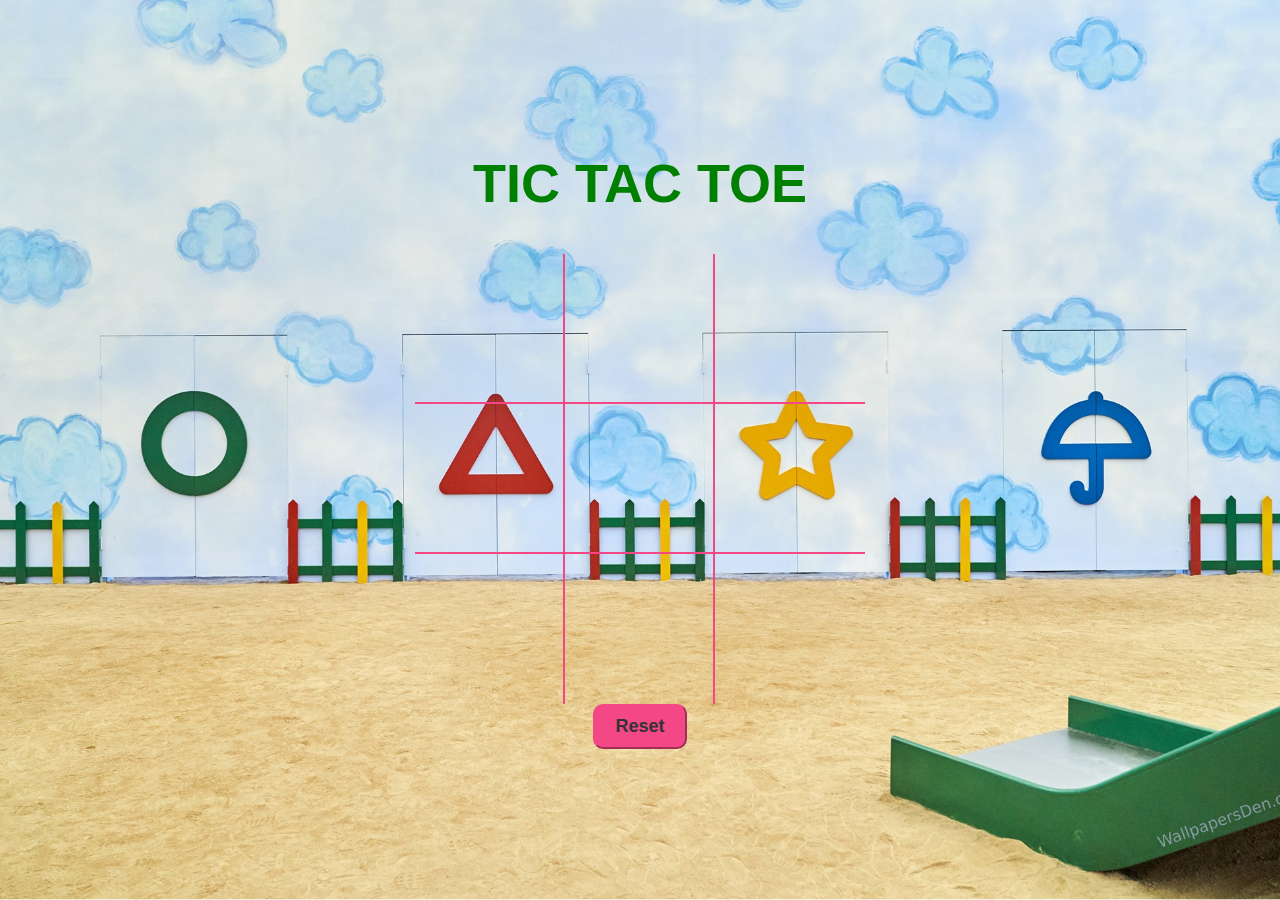
<file: index.html>
<!DOCTYPE html>
<html lang="en">
<head>
    <meta charset="UTF-8">
    <meta http-equiv="X-UA-Compatible" content="IE=edge">
    <meta name="viewport" content="width=device-width, initial-scale=1.0">
    <title>Tic Tac Toe</title>
    <link rel="stylesheet" href="style.css">
</head>
<body>
    <!-- <div class="startScreen">
        <h2>Squid Game</h2>
        <h3>Are you ready?</h3>
        <h4>Yes!</h4>
    </div> -->
    <section class="container">
        <h1 id="playerText">Tic Tac Toe</h1>

        <div id="gameboard">
            <div class="grid" id="0"></div>
            <div class="grid" id="1"></div>
            <div class="grid" id="2"></div>
            <div class="grid" id="3"></div>
            <div class="grid" id="4"></div>
            <div class="grid" id="5"></div>
            <div class="grid" id="6"></div>
            <div class="grid" id="7"></div>
            <div class="grid" id="8"></div>
        </div>

        <button id="restartBtn">Reset</button>

    </section>

    <script src="script.js"></script>
</body>
</html>
</file>
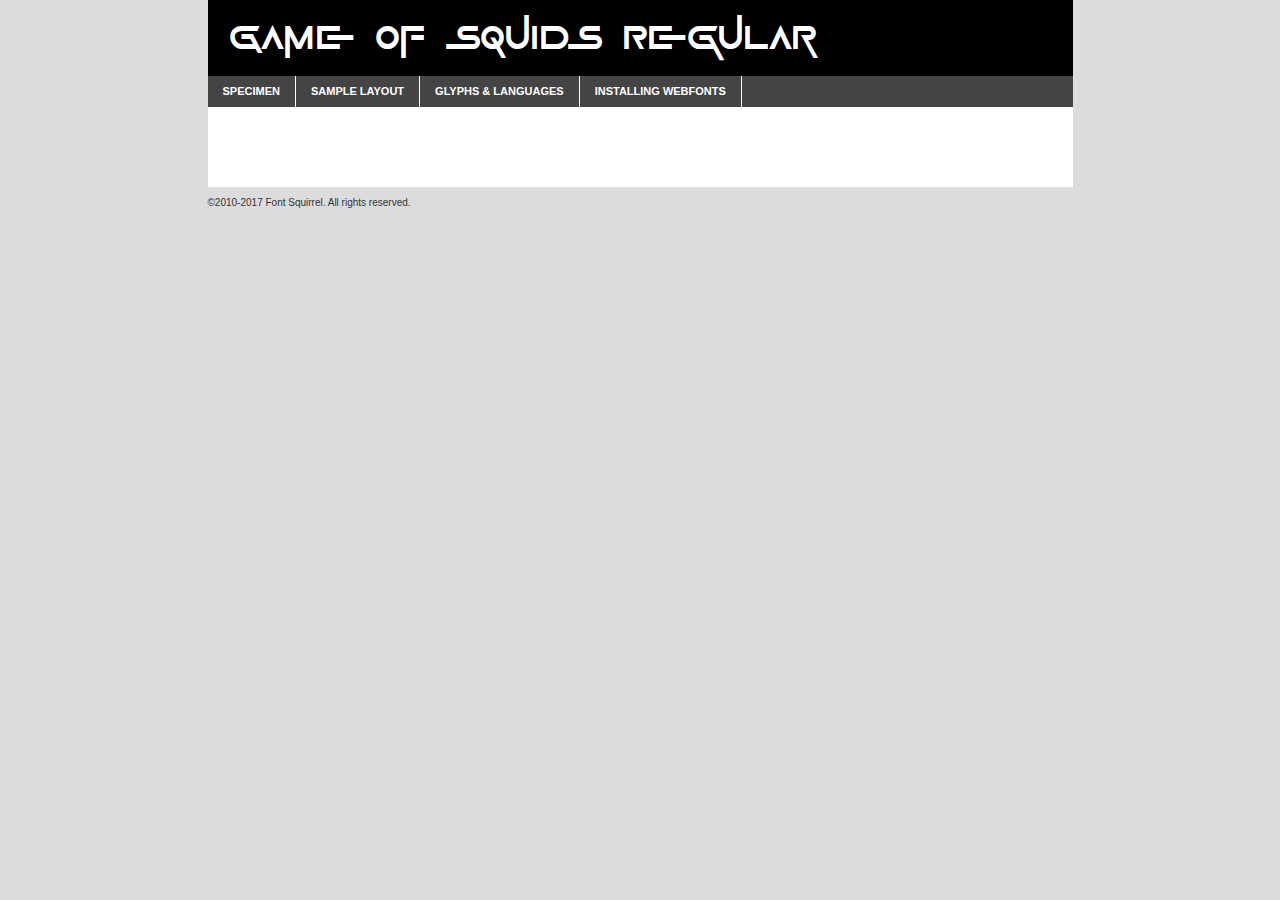
<file: font/webfontkit-20221219-161844/game_of_squids-demo.html>
<!DOCTYPE html PUBLIC "-//W3C//DTD XHTML 1.0 Transitional//EN"
        "http://www.w3.org/TR/xhtml1/DTD/xhtml1-transitional.dtd">

<html xmlns="http://www.w3.org/1999/xhtml" xml:lang="en" lang="en">
<head>
    <meta http-equiv="Content-Type" content="text/html; charset=utf-8"/>
    <script src="http://ajax.googleapis.com/ajax/libs/jquery/1.7.2/jquery.min.js" type="text/javascript" charset="utf-8"></script>
    <script type="text/javascript">
		(function($) {
			$.fn.easyTabs = function(option) {
				var param = jQuery.extend({ fadeSpeed: 'fast', defaultContent: 1, activeClass: 'active' }, option);
				$(this).each(function() {
					var thisId = '#' + this.id;
					if ( param.defaultContent == '' )
					{
						param.defaultContent = 1;
					}
					if ( typeof param.defaultContent == 'number' )
					{
						var defaultTab = $(thisId + ' .tabs li:eq(' + (param.defaultContent - 1) + ') a').attr('href').substr(1);
					}
					else
					{
						var defaultTab = param.defaultContent;
					}
					$(thisId + ' .tabs li a').each(function() {
						var tabToHide = $(this).attr('href').substr(1);
						$('#' + tabToHide).addClass('easytabs-tab-content');
					});
					hideAll();
					changeContent(defaultTab);

					function hideAll() {$(thisId + ' .easytabs-tab-content').hide();}

					function changeContent(tabId)
					{
						hideAll();
						$(thisId + ' .tabs li').removeClass(param.activeClass);
						$(thisId + ' .tabs li a[href=#' + tabId + ']').closest('li').addClass(param.activeClass);
						if ( param.fadeSpeed != 'none' )
						{
							$(thisId + ' #' + tabId).fadeIn(param.fadeSpeed);
						}
						else
						{
							$(thisId + ' #' + tabId).show();
						}
					}

					$(thisId + ' .tabs li').click(function() {
						var tabId = $(this).find('a').attr('href').substr(1);
						changeContent(tabId);
						return false;
					});
				});
			}
		})(jQuery);
    </script>
    <link rel="stylesheet" href="specimen_files/specimen_stylesheet.css" type="text/css" charset="utf-8"/>
    <link rel="stylesheet" href="stylesheet.css" type="text/css" charset="utf-8"/>

    <style type="text/css">
        		body {
			font-family: 'game_of_squidsregular';
        		}

            </style>

    <title>Game Of Squids Regular Specimen</title>


    <script type="text/javascript" charset="utf-8">
		$(document).ready(function() {
			$('#container').easyTabs({ defaultContent: 1 });
		});
    </script>
</head>

<body>
<div id="container">
    <div id="header">
		Game Of Squids Regular    </div>
    <ul class="tabs">
        <li><a href="#specimen">Specimen</a></li>
        <li><a href="#layout">Sample Layout</a></li>
		        <li><a href="#glyphs">Glyphs &amp; Languages</a></li>
        <li><a href="#installing">Installing Webfonts</a></li>

    </ul>

    <div id="main_content">


        <div id="specimen">

            <div class="section">
                <div class="grid12 firstcol">
                    <div class="huge">AaBb</div>
                </div>
            </div>

            <div class="section">
                <div class="glyph_range">A&#x200B;B&#x200b;C&#x200b;D&#x200b;E&#x200b;F&#x200b;G&#x200b;H&#x200b;I&#x200b;J&#x200b;K&#x200b;L&#x200b;M&#x200b;N&#x200b;O&#x200b;P&#x200b;Q&#x200b;R&#x200b;S&#x200b;T&#x200b;U&#x200b;V&#x200b;W&#x200b;X&#x200b;Y&#x200b;Z&#x200b;a&#x200b;b&#x200b;c&#x200b;d&#x200b;e&#x200b;f&#x200b;g&#x200b;h&#x200b;i&#x200b;j&#x200b;k&#x200b;l&#x200b;m&#x200b;n&#x200b;o&#x200b;p&#x200b;q&#x200b;r&#x200b;s&#x200b;t&#x200b;u&#x200b;v&#x200b;w&#x200b;x&#x200b;y&#x200b;z&#x200b;1&#x200b;2&#x200b;3&#x200b;4&#x200b;5&#x200b;6&#x200b;7&#x200b;8&#x200b;9&#x200b;0&#x200b;&amp;&#x200b;.&#x200b;,&#x200b;?&#x200b;!&#x200b;&#64;&#x200b;(&#x200b;)&#x200b;#&#x200b;$&#x200b;%&#x200b;*&#x200b;+&#x200b;-&#x200b;=&#x200b;:&#x200b;;</div>
            </div>
            <div class="section">
                <div class="grid12 firstcol">
                    <table class="sample_table">
                        <tr>
                            <td>10</td>
                            <td class="size10">abcdefghijklmnopqrstuvwxyzABCDEFGHIJKLMNOPQRSTUVWXYZ0123456789abcdefghijklmnopqrstuvwxyzABCDEFGHIJKLMNOPQRSTUVWXYZ0123456789abcdefghijklmnopqrstuvwxyzABCDEFGHIJKLMNOPQRSTUVWXYZ</td>
                        </tr>
                        <tr>
                            <td>11</td>
                            <td class="size11">abcdefghijklmnopqrstuvwxyzABCDEFGHIJKLMNOPQRSTUVWXYZ0123456789abcdefghijklmnopqrstuvwxyzABCDEFGHIJKLMNOPQRSTUVWXYZ0123456789abcdefghijklmnopqrstuvwxyzABCDEFGHIJKLMNOPQRSTUVWXYZ</td>
                        </tr>
                        <tr>
                            <td>12</td>
                            <td class="size12">abcdefghijklmnopqrstuvwxyzABCDEFGHIJKLMNOPQRSTUVWXYZ0123456789abcdefghijklmnopqrstuvwxyzABCDEFGHIJKLMNOPQRSTUVWXYZ0123456789abcdefghijklmnopqrstuvwxyzABCDEFGHIJKLMNOPQRSTUVWXYZ</td>
                        </tr>
                        <tr>
                            <td>13</td>
                            <td class="size13">abcdefghijklmnopqrstuvwxyzABCDEFGHIJKLMNOPQRSTUVWXYZ0123456789abcdefghijklmnopqrstuvwxyzABCDEFGHIJKLMNOPQRSTUVWXYZ0123456789abcdefghijklmnopqrstuvwxyzABCDEFGHIJKLMNOPQRSTUVWXYZ</td>
                        </tr>
                        <tr>
                            <td>14</td>
                            <td class="size14">abcdefghijklmnopqrstuvwxyzABCDEFGHIJKLMNOPQRSTUVWXYZ0123456789abcdefghijklmnopqrstuvwxyzABCDEFGHIJKLMNOPQRSTUVWXYZ0123456789abcdefghijklmnopqrstuvwxyzABCDEFGHIJKLMNOPQRSTUVWXYZ</td>
                        </tr>
                        <tr>
                            <td>16</td>
                            <td class="size16">abcdefghijklmnopqrstuvwxyzABCDEFGHIJKLMNOPQRSTUVWXYZ0123456789abcdefghijklmnopqrstuvwxyzABCDEFGHIJKLMNOPQRSTUVWXYZ</td>
                        </tr>
                        <tr>
                            <td>18</td>
                            <td class="size18">abcdefghijklmnopqrstuvwxyzABCDEFGHIJKLMNOPQRSTUVWXYZ0123456789abcdefghijklmnopqrstuvwxyzABCDEFGHIJKLMNOPQRSTUVWXYZ</td>
                        </tr>
                        <tr>
                            <td>20</td>
                            <td class="size20">abcdefghijklmnopqrstuvwxyzABCDEFGHIJKLMNOPQRSTUVWXYZ0123456789abcdefghijklmnopqrstuvwxyzABCDEFGHIJKLMNOPQRSTUVWXYZ</td>
                        </tr>
                        <tr>
                            <td>24</td>
                            <td class="size24">abcdefghijklmnopqrstuvwxyzABCDEFGHIJKLMNOPQRSTUVWXYZ0123456789abcdefghijklmnopqrstuvwxyzABCDEFGHIJKLMNOPQRSTUVWXYZ</td>
                        </tr>
                        <tr>
                            <td>30</td>
                            <td class="size30">abcdefghijklmnopqrstuvwxyzABCDEFGHIJKLMNOPQRSTUVWXYZ0123456789abcdefghijklmnopqrstuvwxyzABCDEFGHIJKLMNOPQRSTUVWXYZ</td>
                        </tr>
                        <tr>
                            <td>36</td>
                            <td class="size36">abcdefghijklmnopqrstuvwxyzABCDEFGHIJKLMNOPQRSTUVWXYZ0123456789abcdefghijklmnopqrstuvwxyzABCDEFGHIJKLMNOPQRSTUVWXYZ</td>
                        </tr>
                        <tr>
                            <td>48</td>
                            <td class="size48">abcdefghijklmnopqrstuvwxyzABCDEFGHIJKLMNOPQRSTUVWXYZ0123456789abcdefghijklmnopqrstuvwxyzABCDEFGHIJKLMNOPQRSTUVWXYZ</td>
                        </tr>
                        <tr>
                            <td>60</td>
                            <td class="size60">abcdefghijklmnopqrstuvwxyzABCDEFGHIJKLMNOPQRSTUVWXYZ0123456789abcdefghijklmnopqrstuvwxyzABCDEFGHIJKLMNOPQRSTUVWXYZ</td>
                        </tr>
                        <tr>
                            <td>72</td>
                            <td class="size72">abcdefghijklmnopqrstuvwxyzABCDEFGHIJKLMNOPQRSTUVWXYZ0123456789abcdefghijklmnopqrstuvwxyzABCDEFGHIJKLMNOPQRSTUVWXYZ</td>
                        </tr>
                        <tr>
                            <td>90</td>
                            <td class="size90">abcdefghijklmnopqrstuvwxyzABCDEFGHIJKLMNOPQRSTUVWXYZ0123456789abcdefghijklmnopqrstuvwxyzABCDEFGHIJKLMNOPQRSTUVWXYZ</td>
                        </tr>
                    </table>

                </div>

            </div>


            <div class="section" id="bodycomparison">


                <div id="xheight">
                    <div class="fontbody">&#x25FC;&#x25FC;&#x25FC;&#x25FC;&#x25FC;&#x25FC;&#x25FC;&#x25FC;&#x25FC;&#x25FC;&#x25FC;&#x25FC;&#x25FC;&#x25FC;&#x25FC;&#x25FC;&#x25FC;&#x25FC;&#x25FC;&#x25FC;&#x25FC;&#x25FC;&#x25FC;&#x25FC;&#x25FC;&#x25FC;&#x25FC;&#x25FC;&#x25FC;&#x25FC;&#x25FC;&#x25FC;&#x25FC;&#x25FC;&#x25FC;&#x25FC;&#x25FC;&#x25FC;&#x25FC;&#x25FC;&#x25FC;&#x25FC;&#x25FC;&#x25FC;&#x25FC;&#x25FC;&#x25FC;&#x25FC;&#x25FC;&#x25FC;&#x25FC;&#x25FC;&#x25FC;&#x25FC;&#x25FC;&#x25FC;&#x25FC;&#x25FC;&#x25FC;&#x25FC;&#x25FC;&#x25FC;&#x25FC;&#x25FC;&#x25FC;&#x25FC;&#x25FC;&#x25FC;&#x25FC;&#x25FC;&#x25FC;&#x25FC;&#x25FC;&#x25FC;&#x25FC;&#x25FC;&#x25FC;&#x25FC;&#x25FC;&#x25FC;&#x25FC;&#x25FC;&#x25FC;&#x25FC;&#x25FC;&#x25FC;&#x25FC;&#x25FC;&#x25FC;&#x25FC;&#x25FC;&#x25FC;&#x25FC;&#x25FC;&#x25FC;&#x25FC;&#x25FC;&#x25FC;&#x25FC;body</div>
                    <div class="arialbody">body</div>
                    <div class="verdanabody">body</div>
                    <div class="georgiabody">body</div>
                </div>
                <div class="fontbody" style="z-index:1">
                    body<span>Game Of Squids Regular</span>
                </div>
                <div class="arialbody" style="z-index:1">
                    body<span>Arial</span>
                </div>
                <div class="verdanabody" style="z-index:1">
                    body<span>Verdana</span>
                </div>
                <div class="georgiabody" style="z-index:1">
                    body<span>Georgia</span>
                </div>


            </div>


            <div class="section psample psample_row1" id="">

                <div class="grid2 firstcol">
                    <p class="size10"><span>10.</span>Aenean lacinia bibendum nulla sed consectetur. Fusce dapibus, tellus ac cursus commodo, tortor mauris condimentum nibh, ut fermentum massa justo sit amet risus. Nullam id dolor id nibh ultricies vehicula ut id elit. Cum sociis natoque penatibus et magnis dis parturient montes, nascetur ridiculus mus. Nulla vitae elit libero, a pharetra augue.</p>

                </div>
                <div class="grid3">
                    <p class="size11"><span>11.</span>Aenean lacinia bibendum nulla sed consectetur. Fusce dapibus, tellus ac cursus commodo, tortor mauris condimentum nibh, ut fermentum massa justo sit amet risus. Nullam id dolor id nibh ultricies vehicula ut id elit. Cum sociis natoque penatibus et magnis dis parturient montes, nascetur ridiculus mus. Nulla vitae elit libero, a pharetra augue.</p>

                </div>
                <div class="grid3">
                    <p class="size12"><span>12.</span>Aenean lacinia bibendum nulla sed consectetur. Fusce dapibus, tellus ac cursus commodo, tortor mauris condimentum nibh, ut fermentum massa justo sit amet risus. Nullam id dolor id nibh ultricies vehicula ut id elit. Cum sociis natoque penatibus et magnis dis parturient montes, nascetur ridiculus mus. Nulla vitae elit libero, a pharetra augue.</p>

                </div>
                <div class="grid4">
                    <p class="size13"><span>13.</span>Aenean lacinia bibendum nulla sed consectetur. Fusce dapibus, tellus ac cursus commodo, tortor mauris condimentum nibh, ut fermentum massa justo sit amet risus. Nullam id dolor id nibh ultricies vehicula ut id elit. Cum sociis natoque penatibus et magnis dis parturient montes, nascetur ridiculus mus. Nulla vitae elit libero, a pharetra augue.</p>

                </div>
                <div class="white_blend"></div>

            </div>
            <div class="section psample psample_row2" id="">
                <div class="grid3 firstcol">
                    <p class="size14"><span>14.</span>Aenean lacinia bibendum nulla sed consectetur. Fusce dapibus, tellus ac cursus commodo, tortor mauris condimentum nibh, ut fermentum massa justo sit amet risus. Nullam id dolor id nibh ultricies vehicula ut id elit. Cum sociis natoque penatibus et magnis dis parturient montes, nascetur ridiculus mus. Nulla vitae elit libero, a pharetra augue.</p>

                </div>
                <div class="grid4">
                    <p class="size16"><span>16.</span>Aenean lacinia bibendum nulla sed consectetur. Fusce dapibus, tellus ac cursus commodo, tortor mauris condimentum nibh, ut fermentum massa justo sit amet risus. Nullam id dolor id nibh ultricies vehicula ut id elit. Cum sociis natoque penatibus et magnis dis parturient montes, nascetur ridiculus mus. Nulla vitae elit libero, a pharetra augue.</p>

                </div>
                <div class="grid5">
                    <p class="size18"><span>18.</span>Aenean lacinia bibendum nulla sed consectetur. Fusce dapibus, tellus ac cursus commodo, tortor mauris condimentum nibh, ut fermentum massa justo sit amet risus. Nullam id dolor id nibh ultricies vehicula ut id elit. Cum sociis natoque penatibus et magnis dis parturient montes, nascetur ridiculus mus. Nulla vitae elit libero, a pharetra augue.</p>

                </div>

                <div class="white_blend"></div>

            </div>

            <div class="section psample psample_row3" id="">
                <div class="grid5 firstcol">
                    <p class="size20"><span>20.</span>Aenean lacinia bibendum nulla sed consectetur. Fusce dapibus, tellus ac cursus commodo, tortor mauris condimentum nibh, ut fermentum massa justo sit amet risus. Nullam id dolor id nibh ultricies vehicula ut id elit. Cum sociis natoque penatibus et magnis dis parturient montes, nascetur ridiculus mus. Nulla vitae elit libero, a pharetra augue.</p>
                </div>
                <div class="grid7">
                    <p class="size24"><span>24.</span>Aenean lacinia bibendum nulla sed consectetur. Fusce dapibus, tellus ac cursus commodo, tortor mauris condimentum nibh, ut fermentum massa justo sit amet risus. Nullam id dolor id nibh ultricies vehicula ut id elit. Cum sociis natoque penatibus et magnis dis parturient montes, nascetur ridiculus mus. Nulla vitae elit libero, a pharetra augue.</p>
                </div>

                <div class="white_blend"></div>

            </div>

            <div class="section psample psample_row4" id="">
                <div class="grid12 firstcol">
                    <p class="size30"><span>30.</span>Aenean lacinia bibendum nulla sed consectetur. Fusce dapibus, tellus ac cursus commodo, tortor mauris condimentum nibh, ut fermentum massa justo sit amet risus. Nullam id dolor id nibh ultricies vehicula ut id elit. Cum sociis natoque penatibus et magnis dis parturient montes, nascetur ridiculus mus. Nulla vitae elit libero, a pharetra augue.</p>
                </div>
                <div class="white_blend"></div>

            </div>


            <div class="section psample psample_row1 fullreverse">
                <div class="grid2 firstcol">
                    <p class="size10"><span>10.</span>Aenean lacinia bibendum nulla sed consectetur. Fusce dapibus, tellus ac cursus commodo, tortor mauris condimentum nibh, ut fermentum massa justo sit amet risus. Nullam id dolor id nibh ultricies vehicula ut id elit. Cum sociis natoque penatibus et magnis dis parturient montes, nascetur ridiculus mus. Nulla vitae elit libero, a pharetra augue.</p>

                </div>
                <div class="grid3">
                    <p class="size11"><span>11.</span>Aenean lacinia bibendum nulla sed consectetur. Fusce dapibus, tellus ac cursus commodo, tortor mauris condimentum nibh, ut fermentum massa justo sit amet risus. Nullam id dolor id nibh ultricies vehicula ut id elit. Cum sociis natoque penatibus et magnis dis parturient montes, nascetur ridiculus mus. Nulla vitae elit libero, a pharetra augue.</p>

                </div>
                <div class="grid3">
                    <p class="size12"><span>12.</span>Aenean lacinia bibendum nulla sed consectetur. Fusce dapibus, tellus ac cursus commodo, tortor mauris condimentum nibh, ut fermentum massa justo sit amet risus. Nullam id dolor id nibh ultricies vehicula ut id elit. Cum sociis natoque penatibus et magnis dis parturient montes, nascetur ridiculus mus. Nulla vitae elit libero, a pharetra augue.</p>

                </div>
                <div class="grid4">
                    <p class="size13"><span>13.</span>Aenean lacinia bibendum nulla sed consectetur. Fusce dapibus, tellus ac cursus commodo, tortor mauris condimentum nibh, ut fermentum massa justo sit amet risus. Nullam id dolor id nibh ultricies vehicula ut id elit. Cum sociis natoque penatibus et magnis dis parturient montes, nascetur ridiculus mus. Nulla vitae elit libero, a pharetra augue.</p>

                </div>
                <div class="black_blend"></div>

            </div>

            <div class="section psample psample_row2 fullreverse">
                <div class="grid3 firstcol">
                    <p class="size14"><span>14.</span>Aenean lacinia bibendum nulla sed consectetur. Fusce dapibus, tellus ac cursus commodo, tortor mauris condimentum nibh, ut fermentum massa justo sit amet risus. Nullam id dolor id nibh ultricies vehicula ut id elit. Cum sociis natoque penatibus et magnis dis parturient montes, nascetur ridiculus mus. Nulla vitae elit libero, a pharetra augue.</p>

                </div>
                <div class="grid4">
                    <p class="size16"><span>16.</span>Aenean lacinia bibendum nulla sed consectetur. Fusce dapibus, tellus ac cursus commodo, tortor mauris condimentum nibh, ut fermentum massa justo sit amet risus. Nullam id dolor id nibh ultricies vehicula ut id elit. Cum sociis natoque penatibus et magnis dis parturient montes, nascetur ridiculus mus. Nulla vitae elit libero, a pharetra augue.</p>

                </div>
                <div class="grid5">
                    <p class="size18"><span>18.</span>Aenean lacinia bibendum nulla sed consectetur. Fusce dapibus, tellus ac cursus commodo, tortor mauris condimentum nibh, ut fermentum massa justo sit amet risus. Nullam id dolor id nibh ultricies vehicula ut id elit. Cum sociis natoque penatibus et magnis dis parturient montes, nascetur ridiculus mus. Nulla vitae elit libero, a pharetra augue.</p>

                </div>
                <div class="black_blend"></div>

            </div>

            <div class="section psample fullreverse psample_row3" id="">
                <div class="grid5 firstcol">
                    <p class="size20"><span>20.</span>Aenean lacinia bibendum nulla sed consectetur. Fusce dapibus, tellus ac cursus commodo, tortor mauris condimentum nibh, ut fermentum massa justo sit amet risus. Nullam id dolor id nibh ultricies vehicula ut id elit. Cum sociis natoque penatibus et magnis dis parturient montes, nascetur ridiculus mus. Nulla vitae elit libero, a pharetra augue.</p>
                </div>
                <div class="grid7">
                    <p class="size24"><span>24.</span>Aenean lacinia bibendum nulla sed consectetur. Fusce dapibus, tellus ac cursus commodo, tortor mauris condimentum nibh, ut fermentum massa justo sit amet risus. Nullam id dolor id nibh ultricies vehicula ut id elit. Cum sociis natoque penatibus et magnis dis parturient montes, nascetur ridiculus mus. Nulla vitae elit libero, a pharetra augue.</p>
                </div>

                <div class="black_blend"></div>

            </div>

            <div class="section psample fullreverse psample_row4" id="" style="border-bottom: 20px #000 solid;">
                <div class="grid12 firstcol">
                    <p class="size30"><span>30.</span>Aenean lacinia bibendum nulla sed consectetur. Fusce dapibus, tellus ac cursus commodo, tortor mauris condimentum nibh, ut fermentum massa justo sit amet risus. Nullam id dolor id nibh ultricies vehicula ut id elit. Cum sociis natoque penatibus et magnis dis parturient montes, nascetur ridiculus mus. Nulla vitae elit libero, a pharetra augue.</p>
                </div>
                <div class="black_blend"></div>

            </div>


        </div>

        <div id="layout">

            <div class="section">

                <div class="grid12 firstcol">
                    <h1>Lorem Ipsum Dolor</h1>
                    <h2>Etiam porta sem malesuada magna mollis euismod</h2>

                    <p class="byline">By <a href="#link">Aenean Lacinia</a></p>
                </div>
            </div>
            <div class="section">
                <div class="grid8 firstcol">
                    <p class="large">Donec sed odio dui. Morbi leo risus, porta ac consectetur ac, vestibulum at eros. Fusce dapibus, tellus ac cursus commodo, tortor mauris condimentum nibh, ut fermentum massa justo sit amet risus. </p>


                    <h3>Pellentesque ornare sem</h3>

                    <p>Maecenas sed diam eget risus varius blandit sit amet non magna. Maecenas faucibus mollis interdum. Donec ullamcorper nulla non metus auctor fringilla. Nullam id dolor id nibh ultricies vehicula ut id elit. Nullam id dolor id nibh ultricies vehicula ut id elit. </p>

                    <p>Aenean eu leo quam. Pellentesque ornare sem lacinia quam venenatis vestibulum. Lorem ipsum dolor sit amet, consectetur adipiscing elit. Cum sociis natoque penatibus et magnis dis parturient montes, nascetur ridiculus mus. </p>

                    <p>Nulla vitae elit libero, a pharetra augue. Praesent commodo cursus magna, vel scelerisque nisl consectetur et. Aenean lacinia bibendum nulla sed consectetur. </p>

                    <p>Nullam quis risus eget urna mollis ornare vel eu leo. Nullam quis risus eget urna mollis ornare vel eu leo. Maecenas sed diam eget risus varius blandit sit amet non magna. Donec ullamcorper nulla non metus auctor fringilla. </p>

                    <h3>Cras mattis consectetur</h3>

                    <p>Aenean eu leo quam. Pellentesque ornare sem lacinia quam venenatis vestibulum. Aenean lacinia bibendum nulla sed consectetur. Integer posuere erat a ante venenatis dapibus posuere velit aliquet. Cras mattis consectetur purus sit amet fermentum. </p>

                    <p>Nullam id dolor id nibh ultricies vehicula ut id elit. Nullam quis risus eget urna mollis ornare vel eu leo. Cras mattis consectetur purus sit amet fermentum.</p>
                </div>

                <div class="grid4 sidebar">

                    <div class="box reverse">
                        <p class="last">Nullam quis risus eget urna mollis ornare vel eu leo. Donec ullamcorper nulla non metus auctor fringilla. Cras mattis consectetur purus sit amet fermentum. Sed posuere consectetur est at lobortis. Lorem ipsum dolor sit amet, consectetur adipiscing elit. </p>
                    </div>

                    <p class="caption">Maecenas sed diam eget risus varius.</p>

                    <p>Vestibulum id ligula porta felis euismod semper. Integer posuere erat a ante venenatis dapibus posuere velit aliquet. Vestibulum id ligula porta felis euismod semper. Sed posuere consectetur est at lobortis. Maecenas sed diam eget risus varius blandit sit amet non magna. Fusce dapibus, tellus ac cursus commodo, tortor mauris condimentum nibh, ut fermentum massa justo sit amet risus. </p>


                    <p>Duis mollis, est non commodo luctus, nisi erat porttitor ligula, eget lacinia odio sem nec elit. Aenean lacinia bibendum nulla sed consectetur. Vivamus sagittis lacus vel augue laoreet rutrum faucibus dolor auctor. Aenean lacinia bibendum nulla sed consectetur. Nullam quis risus eget urna mollis ornare vel eu leo. </p>

                    <p>Praesent commodo cursus magna, vel scelerisque nisl consectetur et. Donec ullamcorper nulla non metus auctor fringilla. Maecenas faucibus mollis interdum. Fusce dapibus, tellus ac cursus commodo, tortor mauris condimentum nibh, ut fermentum massa justo sit amet risus. </p>

                </div>
            </div>

        </div>


		

        <div id="glyphs">
            <div class="section">
                <div class="grid12 firstcol">

                    <h1>Language Support</h1>
                    <p>The subset of Game Of Squids Regular in this kit supports the following languages:<br/>

						English, Arrernte, Bislama, Cebuano, Fijian, Gilbertese, Hmong, Ibanag, Iloko_ilokano, Interglossa_glosa, Interlingua, Lojban, Norfolk_pitcairnese, Oromo, Rotokas, Seychelles_creole, Shona, Somali, Southern_ndebele, Swahili, Swati_swazi, Tok_pisin, Warlpiri, Xhosa, Zulu, Latinbasic, Ubasic, Demo                    </p>
                    <h1>Glyph Chart</h1>
                    <p>The subset of Game Of Squids Regular in this kit includes all the glyphs listed below. Unicode entities are included above each glyph to help you insert individual characters into your layout.</p>
                    <div id="glyph_chart">

																				                                <div><p>&amp;#13;</p>&#13;</div>
																				                                <div><p>&amp;#32;</p>&#32;</div>
																				                                <div><p>&amp;#33;</p>&#33;</div>
																				                                <div><p>&amp;#34;</p>&#34;</div>
																				                                <div><p>&amp;#35;</p>&#35;</div>
																				                                <div><p>&amp;#36;</p>&#36;</div>
																				                                <div><p>&amp;#37;</p>&#37;</div>
																				                                <div><p>&amp;#38;</p>&#38;</div>
																				                                <div><p>&amp;#39;</p>&#39;</div>
																				                                <div><p>&amp;#40;</p>&#40;</div>
																				                                <div><p>&amp;#41;</p>&#41;</div>
																				                                <div><p>&amp;#42;</p>&#42;</div>
																				                                <div><p>&amp;#43;</p>&#43;</div>
																				                                <div><p>&amp;#44;</p>&#44;</div>
																				                                <div><p>&amp;#45;</p>&#45;</div>
																				                                <div><p>&amp;#46;</p>&#46;</div>
																				                                <div><p>&amp;#47;</p>&#47;</div>
																				                                <div><p>&amp;#48;</p>&#48;</div>
																				                                <div><p>&amp;#49;</p>&#49;</div>
																				                                <div><p>&amp;#50;</p>&#50;</div>
																				                                <div><p>&amp;#51;</p>&#51;</div>
																				                                <div><p>&amp;#52;</p>&#52;</div>
																				                                <div><p>&amp;#53;</p>&#53;</div>
																				                                <div><p>&amp;#54;</p>&#54;</div>
																				                                <div><p>&amp;#55;</p>&#55;</div>
																				                                <div><p>&amp;#56;</p>&#56;</div>
																				                                <div><p>&amp;#57;</p>&#57;</div>
																				                                <div><p>&amp;#58;</p>&#58;</div>
																				                                <div><p>&amp;#59;</p>&#59;</div>
																				                                <div><p>&amp;#60;</p>&#60;</div>
																				                                <div><p>&amp;#61;</p>&#61;</div>
																				                                <div><p>&amp;#62;</p>&#62;</div>
																				                                <div><p>&amp;#63;</p>&#63;</div>
																				                                <div><p>&amp;#64;</p>&#64;</div>
																				                                <div><p>&amp;#65;</p>&#65;</div>
																				                                <div><p>&amp;#66;</p>&#66;</div>
																				                                <div><p>&amp;#67;</p>&#67;</div>
																				                                <div><p>&amp;#68;</p>&#68;</div>
																				                                <div><p>&amp;#69;</p>&#69;</div>
																				                                <div><p>&amp;#70;</p>&#70;</div>
																				                                <div><p>&amp;#71;</p>&#71;</div>
																				                                <div><p>&amp;#72;</p>&#72;</div>
																				                                <div><p>&amp;#73;</p>&#73;</div>
																				                                <div><p>&amp;#74;</p>&#74;</div>
																				                                <div><p>&amp;#75;</p>&#75;</div>
																				                                <div><p>&amp;#76;</p>&#76;</div>
																				                                <div><p>&amp;#77;</p>&#77;</div>
																				                                <div><p>&amp;#78;</p>&#78;</div>
																				                                <div><p>&amp;#79;</p>&#79;</div>
																				                                <div><p>&amp;#80;</p>&#80;</div>
																				                                <div><p>&amp;#81;</p>&#81;</div>
																				                                <div><p>&amp;#82;</p>&#82;</div>
																				                                <div><p>&amp;#83;</p>&#83;</div>
																				                                <div><p>&amp;#84;</p>&#84;</div>
																				                                <div><p>&amp;#85;</p>&#85;</div>
																				                                <div><p>&amp;#86;</p>&#86;</div>
																				                                <div><p>&amp;#87;</p>&#87;</div>
																				                                <div><p>&amp;#88;</p>&#88;</div>
																				                                <div><p>&amp;#89;</p>&#89;</div>
																				                                <div><p>&amp;#90;</p>&#90;</div>
																				                                <div><p>&amp;#91;</p>&#91;</div>
																				                                <div><p>&amp;#92;</p>&#92;</div>
																				                                <div><p>&amp;#93;</p>&#93;</div>
																				                                <div><p>&amp;#94;</p>&#94;</div>
																				                                <div><p>&amp;#95;</p>&#95;</div>
																				                                <div><p>&amp;#96;</p>&#96;</div>
																				                                <div><p>&amp;#97;</p>&#97;</div>
																				                                <div><p>&amp;#98;</p>&#98;</div>
																				                                <div><p>&amp;#99;</p>&#99;</div>
																				                                <div><p>&amp;#100;</p>&#100;</div>
																				                                <div><p>&amp;#101;</p>&#101;</div>
																				                                <div><p>&amp;#102;</p>&#102;</div>
																				                                <div><p>&amp;#103;</p>&#103;</div>
																				                                <div><p>&amp;#104;</p>&#104;</div>
																				                                <div><p>&amp;#105;</p>&#105;</div>
																				                                <div><p>&amp;#106;</p>&#106;</div>
																				                                <div><p>&amp;#107;</p>&#107;</div>
																				                                <div><p>&amp;#108;</p>&#108;</div>
																				                                <div><p>&amp;#109;</p>&#109;</div>
																				                                <div><p>&amp;#110;</p>&#110;</div>
																				                                <div><p>&amp;#111;</p>&#111;</div>
																				                                <div><p>&amp;#112;</p>&#112;</div>
																				                                <div><p>&amp;#113;</p>&#113;</div>
																				                                <div><p>&amp;#114;</p>&#114;</div>
																				                                <div><p>&amp;#115;</p>&#115;</div>
																				                                <div><p>&amp;#116;</p>&#116;</div>
																				                                <div><p>&amp;#117;</p>&#117;</div>
																				                                <div><p>&amp;#118;</p>&#118;</div>
																				                                <div><p>&amp;#119;</p>&#119;</div>
																				                                <div><p>&amp;#120;</p>&#120;</div>
																				                                <div><p>&amp;#121;</p>&#121;</div>
																				                                <div><p>&amp;#122;</p>&#122;</div>
																				                                <div><p>&amp;#123;</p>&#123;</div>
																				                                <div><p>&amp;#124;</p>&#124;</div>
																				                                <div><p>&amp;#125;</p>&#125;</div>
																				                                <div><p>&amp;#126;</p>&#126;</div>
																				                                <div><p>&amp;#160;</p>&#160;</div>
																				                                <div><p>&amp;#162;</p>&#162;</div>
																				                                <div><p>&amp;#163;</p>&#163;</div>
																				                                <div><p>&amp;#165;</p>&#165;</div>
																				                                <div><p>&amp;#173;</p>&#173;</div>
																				                                <div><p>&amp;#247;</p>&#247;</div>
																				                                <div><p>&amp;#8192;</p>&#8192;</div>
																				                                <div><p>&amp;#8193;</p>&#8193;</div>
																				                                <div><p>&amp;#8194;</p>&#8194;</div>
																				                                <div><p>&amp;#8195;</p>&#8195;</div>
																				                                <div><p>&amp;#8196;</p>&#8196;</div>
																				                                <div><p>&amp;#8197;</p>&#8197;</div>
																				                                <div><p>&amp;#8198;</p>&#8198;</div>
																				                                <div><p>&amp;#8199;</p>&#8199;</div>
																				                                <div><p>&amp;#8200;</p>&#8200;</div>
																				                                <div><p>&amp;#8201;</p>&#8201;</div>
																				                                <div><p>&amp;#8202;</p>&#8202;</div>
																				                                <div><p>&amp;#8208;</p>&#8208;</div>
																				                                <div><p>&amp;#8209;</p>&#8209;</div>
																				                                <div><p>&amp;#8210;</p>&#8210;</div>
																				                                <div><p>&amp;#8211;</p>&#8211;</div>
																				                                <div><p>&amp;#8212;</p>&#8212;</div>
																				                                <div><p>&amp;#8216;</p>&#8216;</div>
																				                                <div><p>&amp;#8217;</p>&#8217;</div>
																				                                <div><p>&amp;#8220;</p>&#8220;</div>
																				                                <div><p>&amp;#8221;</p>&#8221;</div>
																				                                <div><p>&amp;#8239;</p>&#8239;</div>
																				                                <div><p>&amp;#8287;</p>&#8287;</div>
																				                                <div><p>&amp;#8364;</p>&#8364;</div>
																				                                <div><p>&amp;#9724;</p>&#9724;</div>
																																													                    </div>
                </div>


            </div>
        </div>


        <div id="specs">

        </div>

        <div id="installing">
            <div class="section">
                <div class="grid7 firstcol">
                    <h1>Installing Webfonts</h1>

                    <p>Webfonts are supported by all major browser platforms but not all in the same way. There are currently four different font formats that must be included in order to target all browsers. This includes TTF, WOFF, EOT and SVG.</p>

                    <h2>1. Upload your webfonts</h2>
                    <p>You must upload your webfont kit to your website. They should be in or near the same directory as your CSS files.</p>

                    <h2>2. Include the webfont stylesheet</h2>
                    <p>A special CSS @font-face declaration helps the various browsers select the appropriate font it needs without causing you a bunch of headaches. Learn more about this syntax by reading the <a href="https://www.fontspring.com/blog/further-hardening-of-the-bulletproof-syntax">Fontspring blog post</a> about it. The code for it is as follows:</p>


                    <code>
                        @font-face{
                        font-family: 'MyWebFont';
                        src: url('WebFont.eot');
                        src: url('WebFont.eot?#iefix') format('embedded-opentype'),
                        url('WebFont.woff') format('woff'),
                        url('WebFont.ttf') format('truetype'),
                        url('WebFont.svg#webfont') format('svg');
                        }
                    </code>

                    <p>We've already gone ahead and generated the code for you. All you have to do is link to the stylesheet in your HTML, like this:</p>
                    <code>&lt;link rel=&quot;stylesheet&quot; href=&quot;stylesheet.css&quot; type=&quot;text/css&quot; charset=&quot;utf-8&quot; /&gt;</code>

                    <h2>3. Modify your own stylesheet</h2>
                    <p>To take advantage of your new fonts, you must tell your stylesheet to use them. Look at the original @font-face declaration above and find the property called "font-family." The name linked there will be what you use to reference the font. Prepend that webfont name to the font stack in the "font-family" property, inside the selector you want to change. For example:</p>
                    <code>p { font-family: 'WebFont', Arial, sans-serif; }</code>

                    <h2>4. Test</h2>
                    <p>Getting webfonts to work cross-browser <em>can</em> be tricky. Use the information in the sidebar to help you if you find that fonts aren't loading in a particular browser.</p>
                </div>

                <div class="grid5 sidebar">
                    <div class="box">
                        <h2>Troubleshooting<br/>Font-Face Problems</h2>
                        <p>Having trouble getting your webfonts to load in your new website? Here are some tips to sort out what might be the problem.</p>

                        <h3>Fonts not showing in any browser</h3>

                        <p>This sounds like you need to work on the plumbing. You either did not upload the fonts to the correct directory, or you did not link the fonts properly in the CSS. If you've confirmed that all this is correct and you still have a problem, take a look at your .htaccess file and see if requests are getting intercepted.</p>

                        <h3>Fonts not loading in iPhone or iPad</h3>

                        <p>The most common problem here is that you are serving the fonts from an IIS server. IIS refuses to serve files that have unknown MIME types. If that is the case, you must set the MIME type for SVG to "image/svg+xml" in the server settings. Follow these instructions from Microsoft if you need help.</p>

                        <h3>Fonts not loading in Firefox</h3>

                        <p>The primary reason for this failure? You are still using a version Firefox older than 3.5. So upgrade already! If that isn't it, then you are very likely serving fonts from a different domain. Firefox requires that all font assets be served from the same domain. Lastly it is possible that you need to add WOFF to your list of MIME types (if you are serving via IIS.)</p>

                        <h3>Fonts not loading in IE</h3>

                        <p>Are you looking at Internet Explorer on an actual Windows machine or are you cheating by using a service like Adobe BrowserLab? Many of these screenshot services do not render @font-face for IE. Best to test it on a real machine.</p>

                        <h3>Fonts not loading in IE9</h3>

                        <p>IE9, like Firefox, requires that fonts be served from the same domain as the website. Make sure that is the case.</p>
                    </div>
                </div>
            </div>

        </div>

    </div>
    <div id="footer">
        <p>&copy;2010-2017 Font Squirrel. All rights reserved.</p>
    </div>
</div>
</body>
</html>
</file>
<file: style.css>
/* .startScreen {
    position:absolute;
    top:0;
    display:flex;
    flex-direction: column;
    z-index:100;
    position:absolute;
    background-image: url(images/click\ page.jpeg);
    width:100vw;
    height:100vh;
    align-items: center;
    justify-content: center;
    transition: 1s ease-out;

} */

/* .startScreen.hidden > * {
    display:none
} */

/* .startScreen.hidden {
    opacity: 0;
    z-index:-1;
} */
@font-face {
    font-family: "Game Of Squids";
    src: url("font/game_of_squids/Game Of Squids.ttf") format ('truetype');
}
@media only screen and (max-width: 900px) {
    #gameboard {
      width: auto;
    }
}
*{
    padding: 0;
    margin: 0;
    box-sizing: border-box;
}
:root {
    --winning-blocks: #2d414b;
    --drawing-blocks: red;
}
body {
    width: 100vw;
    min-height: 100vh;
    display: flex;
    justify-content: center;
    background-image: url("images/wallpaper.jpg");
    background-position: center;
    background-repeat: no-repeat;
    background-size: cover;
    font-family: "Game Of Squids", sans-serif;
}
h1 {
    font-size: 54px;
    text-transform: uppercase;
    color: green;
}

.container {
    padding: 40px;
    height: 100vh;
    display: flex;
    justify-content: center;
    align-items: center;
    flex-direction: column;
}

#gameboard {
    width: 450px;
    display: flex;
    flex-wrap: wrap;
    margin-top: 40px;
}
.grid {
    height: 150px;
    width: 150px;
    display: flex;
    align-items: center;
    justify-content: center;
    color: #f44786;
    font-size: 120px;
    border-right: 2px solid;
    border-bottom: 2px solid;
} 
.grid:nth-child(3n) {
    border-right: none;
}
.grid:nth-child(6) ~ .grid {
    border-bottom: none;
} 
#restartBtn {
    padding: 10px 20px;
    border-radius: 10px;
    background-color: #f44786;
    color: #333;
    border-color: #f44786;
    font-size: 18px;
    transition: 200ms transform;
    font-weight: 600;
}
button:hover {
    cursor: pointer;
    transform: translateY(-2px);
}
</file>
<file: font/webfontkit-20221219-161844/stylesheet.css>
/*! Generated by Font Squirrel (https://www.fontsquirrel.com) on December 19, 2022 */



@font-face {
    font-family: 'game_of_squidsregular';
    src: url('game_of_squids-webfont.woff2') format('woff2'),
         url('game_of_squids-webfont.woff') format('woff');
    font-weight: normal;
    font-style: normal;

}
</file>
<file: font/webfontkit-20221219-161844/specimen_files/specimen_stylesheet.css>
@import url('grid_12-825-55-15.css');

/*  
	CSS Reset by Eric Meyer - Released under Public Domain
    http://meyerweb.com/eric/tools/css/reset/
*/
html, body, div, span, applet, object, iframe,
h1, h2, h3, h4, h5, h6, p, blockquote, pre,
a, abbr, acronym, address, big, cite, code,
del, dfn, em, font, img, ins, kbd, q, s, samp,
small, strike, strong, sub, sup, tt, var,
b, u, i, center, dl, dt, dd, ol, ul, li,
fieldset, form, label, legend, table,
caption, tbody, tfoot, thead, tr, th, td {
	margin:         0;
	padding:        0;
	border:         0;
	outline:        0;
	font-size:      100%;
	vertical-align: baseline;
	background:     transparent;
}

body {
	line-height: 1;
}

ol, ul {
	list-style: none;
}

blockquote, q {
	quotes: none;
}

blockquote:before, blockquote:after,
q:before, q:after {
	content: '';
	content: none;
}

:focus {
	outline: 0;
}

ins {
	text-decoration: none;
}

del {
	text-decoration: line-through;
}

table {
	border-collapse: collapse;
	border-spacing:  0;
}


body {
	color:            #000;
	background-color: #dcdcdc;
}

a {
	text-decoration: none;
	color:           #1883ba;
}

h1 {
	font-size:     32px;
	font-weight:   normal;
	font-style:    normal;
	margin-bottom: 18px;
}

h2 {
	font-size: 18px;
}

#container {
	width:  865px;
	margin: 0px auto;
}


#header {
	padding:          20px;
	font-size:        36px;
	background-color: #000;
	color:            #fff;
}

#header span {
	color: #666;
}

#main_content {
	background-color: #fff;
	padding:          60px 20px 20px;
}


#footer p {
	margin:         0;
	padding-top:    10px;
	padding-bottom: 50px;
	color:          #333;
	font:           10px Arial, sans-serif;
}

.tabs {
	width:            100%;
	height:           31px;
	background-color: #444;
}

.tabs li {
	float:            left;
	margin:           0;
	overflow:         hidden;
	background-color: #444;
}

.tabs li a {
	display:         block;
	color:           #fff;
	text-decoration: none;
	font:            bold 11px/11px 'Arial';
	text-transform:  uppercase;
	padding:         10px 15px;
	border-right:    1px solid #fff;
}

.tabs li a:hover {
	background-color: #00b3ff;

}

.tabs li.active a {
	color:            #000;
	background-color: #fff;
}


div.huge {

	font-size:      300px;
	line-height:    1em;
	padding:        0;
	letter-spacing: -.02em;
	overflow:       hidden;
}

div.glyph_range {
	font-size:   72px;
	line-height: 1.1em;
}

.size10 {
	font-size: 10px;
}

.size11 {
	font-size: 11px;
}

.size12 {
	font-size: 12px;
}

.size13 {
	font-size: 13px;
}

.size14 {
	font-size: 14px;
}

.size16 {
	font-size: 16px;
}

.size18 {
	font-size: 18px;
}

.size20 {
	font-size: 20px;
}

.size24 {
	font-size: 24px;
}

.size30 {
	font-size: 30px;
}

.size36 {
	font-size: 36px;
}

.size48 {
	font-size: 48px;
}

.size60 {
	font-size: 60px;
}

.size72 {
	font-size: 72px;
}

.size90 {
	font-size: 90px;
}


.psample_row1 {
	height: 120px;
}

.psample_row1 {
	height: 120px;
}

.psample_row2 {
	height: 160px;
}

.psample_row3 {
	height: 160px;
}

.psample_row4 {
	height: 160px;
}

.psample {
	overflow: hidden;
	position: relative;
}

.psample p {
	line-height: 1.3em;
	display:     block;
	overflow:    hidden;
	margin:      0;
}

.psample span {
	margin-right: .5em;
}

.white_blend {
	width:            100%;
	height:           61px;
	background-image: url([data-uri]);
	position:         absolute;
	bottom:           0;
}

.black_blend {
	width:            100%;
	height:           61px;
	background-image: url([data-uri]);
	position:         absolute;
	bottom:           0;
}

.fullreverse {
	background:    #000 !important;
	color:         #fff !important;
	margin-left:   -20px;
	padding-left:  20px;
	margin-right:  -20px;
	padding-right: 20px;
	padding:       20px;
	margin-bottom: 0;
}


.sample_table td {
	padding-top:    3px;
	padding-bottom: 5px;
	padding-left:   5px;
	vertical-align: middle;
	line-height:    1.2em;
}

.sample_table td:first-child {
	background-color: #eee;
	text-align:       right;
	padding-right:    5px;
	padding-left:     0;
	padding:          5px;
	font:             11px/12px 'Courier New', Courier, mono;
}

code {
	white-space:      pre;
	background-color: #eee;
	display:          block;
	padding:          10px;
	margin-bottom:    18px;
	overflow:         auto;
}


.bottom, .last {
	margin-bottom:  0 !important;
	padding-bottom: 0 !important;
}

.box {
	padding:       18px;
	margin-bottom: 18px;
	background:    #eee;
}

.reverse, .reversed {
	background: #000 !important;
	color:      #fff !important;
	border:     none !important;
}

#bodycomparison {
	position:    relative;
	overflow:    hidden;
	font-size:   72px;
	height:      90px;
	white-space: nowrap;
}

#bodycomparison div {
	font-size:   72px;
	line-height: 90px;
	display:     inline;
	margin:      0 15px 0 0;
	padding:     0;
}

#bodycomparison div span {
	font:     10px Arial;
	position: absolute;
	left:     0;
}

#xheight {
	float:       none;
	position:    absolute;
	color:       #d9f3ff;
	font-size:   72px;
	line-height: 90px;
}

.fontbody {
	position: relative;
}

.arialbody {
	font-family: Arial;
	position:    relative;
}

.verdanabody {
	font-family: Verdana;
	position:    relative;
}

.georgiabody {
	font-family: Georgia;
	position:    relative;
}

/* @group Layout page
 */

#layout h1 {
	font-size:   36px;
	line-height: 42px;
	font-weight: normal;
	font-style:  normal;
}

#layout h2 {
	font-size:   24px;
	line-height: 23px;
	font-weight: normal;
	font-style:  normal;
}

#layout h3 {
	font-size:   22px;
	line-height: 1.4em;
	margin-top:  1em;
	font-weight: normal;
	font-style:  normal;
}


#layout p.byline {
	font-size:     12px;
	margin-top:    18px;
	line-height:   12px;
	margin-bottom: 0;
}

#layout p {
	font-size:     14px;
	line-height:   21px;
	margin-bottom: .5em;
}

#layout p.large {
	font-size:   18px;
	line-height: 26px;
}

#layout .sidebar p {
	font-size:   12px;
	line-height: 1.4em;
}

#layout p.caption {
	font-size:     10px;
	margin-top:    -16px;
	margin-bottom: 18px;
}

/* @end */

/* @group Glyphs */

#glyph_chart div {
	background-color: #d9f3ff;
	color:            black;
	float:            left;
	font-size:        36px;
	height:           1.2em;
	line-height:      1.2em;
	margin-bottom:    1px;
	margin-right:     1px;
	text-align:       center;
	width:            1.2em;
	position:         relative;
	padding:          .6em .2em .2em;
}

#glyph_chart div p {
	position:         absolute;
	left:             0;
	top:              0;
	display:          block;
	text-align:       center;
	font:             bold 9px Arial, sans-serif;
	background-color: #3a768f;
	width:            100%;
	color:            #fff;
	padding:          2px 0;
}


#glyphs h1 {
	font-family: Arial, sans-serif;
}

/* @end */

/* @group Installing */

#installing {
	font: 13px Arial, sans-serif;
}

#installing p,
#glyphs p {
	line-height:   1.2em;
	margin-bottom: 18px;
	font:          13px Arial, sans-serif;
}


#installing h3 {
	font-size:  15px;
	margin-top: 18px;
}

/* @end */

#rendering h1 {
	font-family: Arial, sans-serif;
}

.render_table td {
	font:           11px 'Courier New', Courier, mono;
	vertical-align: middle;
}
</file>
